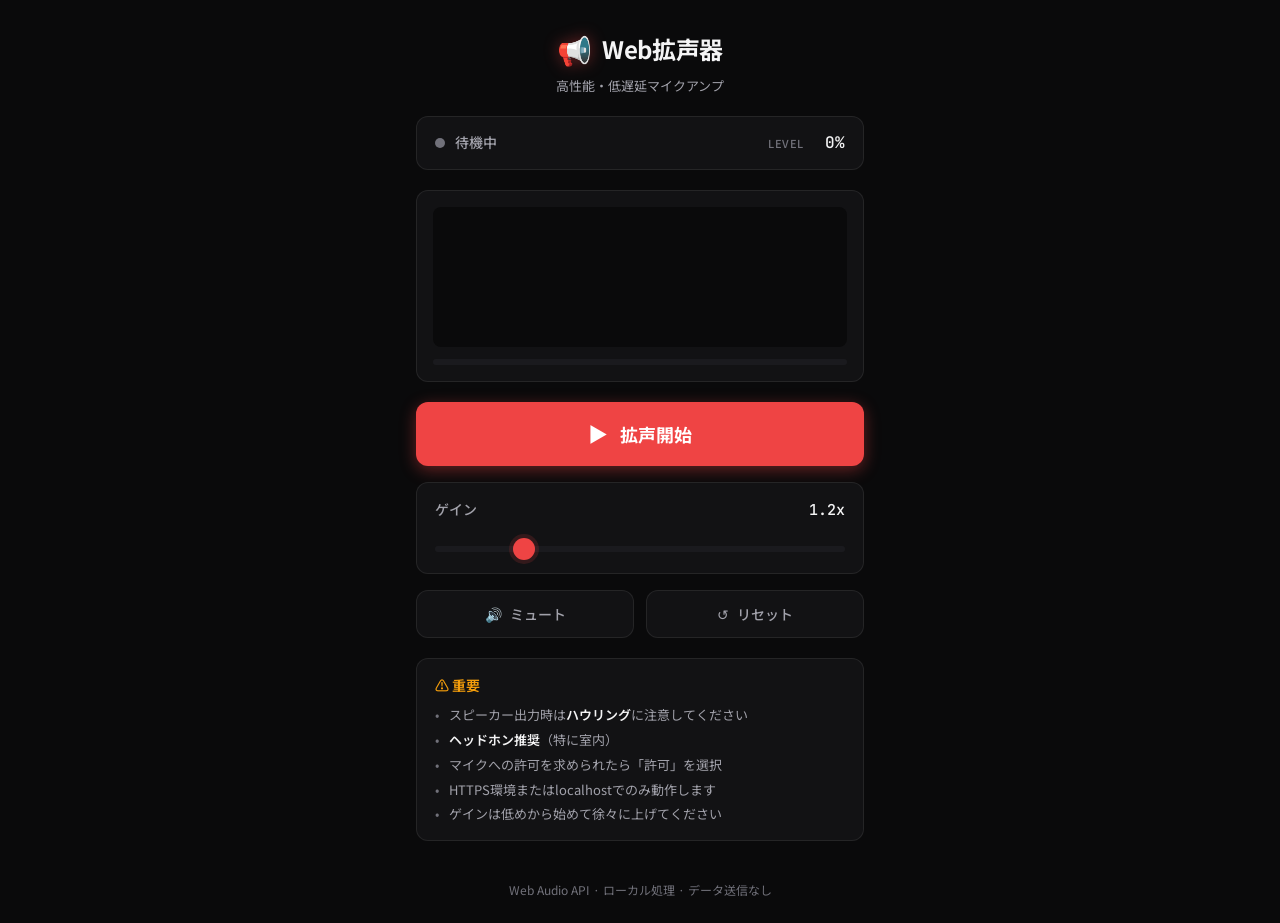
<file: web-megaphone/index.html>
<!DOCTYPE html>
<html lang="ja">
<head>
  <meta charset="UTF-8">
  <meta name="viewport" content="width=device-width, initial-scale=1.0, maximum-scale=1.0, user-scalable=no">
  <meta name="description" content="ブラウザだけで動く高性能ウェブ拡声器">
  <meta name="theme-color" content="#0f0f0f">
  <title>Web拡声器</title>
  <link rel="stylesheet" href="style.css">
  <link rel="preconnect" href="https://fonts.googleapis.com">
  <link rel="preconnect" href="https://fonts.gstatic.com" crossorigin>
  <link href="https://fonts.googleapis.com/css2?family=Noto+Sans+JP:wght@400;500;700&family=JetBrains+Mono:wght@500&display=swap" rel="stylesheet">
</head>
<body>
  <div class="app">
    <header class="header">
      <div class="logo">
        <span class="logo-icon">📢</span>
        <h1>Web拡声器</h1>
      </div>
      <p class="subtitle">高性能・低遅延マイクアンプ</p>
    </header>

    <main class="main">
      <!-- ステータス表示 -->
      <section class="status-panel">
        <div class="status-indicator" id="statusIndicator">
          <span class="status-dot"></span>
          <span class="status-text" id="statusText">待機中</span>
        </div>
        <div class="level-display">
          <span class="level-label">LEVEL</span>
          <span class="level-value" id="levelValue">0%</span>
        </div>
      </section>

      <!-- ビジュアライザー -->
      <section class="visualizer-section">
        <canvas id="visualizer" width="600" height="160"></canvas>
        <div class="meter-bar">
          <div class="meter-fill" id="meterFill"></div>
        </div>
      </section>

      <!-- メインコントロール -->
      <section class="controls">
        <button id="toggleBtn" class="btn-main" aria-label="拡声開始/停止">
          <span class="btn-icon" id="btnIcon">▶</span>
          <span class="btn-label" id="btnLabel">拡声開始</span>
        </button>

        <div class="control-group">
          <label for="gainSlider" class="control-label">
            <span>ゲイン</span>
            <span class="control-value" id="gainValue">1.2x</span>
          </label>
          <input type="range" id="gainSlider" min="0" max="6" step="0.1" value="1.2">
        </div>

        <div class="control-row">
          <button id="muteBtn" class="btn-secondary" aria-label="ミュート">
            <span id="muteIcon">🔊</span>
            <span>ミュート</span>
          </button>
          <button id="resetBtn" class="btn-secondary" aria-label="リセット">
            <span>↺</span>
            <span>リセット</span>
          </button>
        </div>
      </section>

      <!-- 注意書き -->
      <section class="notice">
        <h3>⚠️ 重要</h3>
        <ul>
          <li>スピーカー出力時は<strong>ハウリング</strong>に注意してください</li>
          <li><strong>ヘッドホン推奨</strong>（特に室内）</li>
          <li>マイクへの許可を求められたら「許可」を選択</li>
          <li>HTTPS環境またはlocalhostでのみ動作します</li>
          <li>ゲインは低めから始めて徐々に上げてください</li>
        </ul>
      </section>
    </main>

    <footer class="footer">
      <p>Web Audio API · ローカル処理 · データ送信なし</p>
    </footer>
  </div>

  <script src="script.js"></script>
</body>
</html>
</file>
<file: web-megaphone/style.css>
/* ========================================
   Web拡声器 - Professional Design System
   ======================================== */

:root {
  --bg-primary: #0a0a0b;
  --bg-secondary: #121214;
  --bg-tertiary: #1a1a1e;
  --bg-elevated: #222228;
  
  --text-primary: #f4f4f5;
  --text-secondary: #a1a1aa;
  --text-muted: #71717a;
  
  --accent: #ef4444;
  --accent-hover: #f87171;
  --accent-dim: rgba(239, 68, 68, 0.15);
  --accent-glow: rgba(239, 68, 68, 0.4);
  
  --success: #22c55e;
  --warning: #f59e0b;
  
  --border: rgba(255, 255, 255, 0.08);
  --border-strong: rgba(255, 255, 255, 0.12);
  
  --radius-sm: 8px;
  --radius-md: 12px;
  --radius-lg: 16px;
  --radius-full: 9999px;
  
  --shadow-sm: 0 1px 2px rgba(0, 0, 0, 0.4);
  --shadow-md: 0 4px 12px rgba(0, 0, 0, 0.5);
  --shadow-lg: 0 8px 24px rgba(0, 0, 0, 0.6);
  
  --font-sans: 'Noto Sans JP', -apple-system, BlinkMacSystemFont, sans-serif;
  --font-mono: 'JetBrains Mono', ui-monospace, monospace;
  
  --transition: 0.2s cubic-bezier(0.4, 0, 0.2, 1);
}

/* Reset & Base */
*, *::before, *::after {
  box-sizing: border-box;
  margin: 0;
  padding: 0;
}

html {
  font-size: 16px;
  -webkit-text-size-adjust: 100%;
}

body {
  font-family: var(--font-sans);
  background: var(--bg-primary);
  color: var(--text-primary);
  line-height: 1.5;
  min-height: 100dvh;
  overflow-x: hidden;
  -webkit-font-smoothing: antialiased;
}

/* App Container */
.app {
  max-width: 480px;
  margin: 0 auto;
  min-height: 100dvh;
  display: flex;
  flex-direction: column;
  padding: 0 16px;
}

/* Header */
.header {
  padding: 28px 0 20px;
  text-align: center;
}

.logo {
  display: flex;
  align-items: center;
  justify-content: center;
  gap: 10px;
  margin-bottom: 6px;
}

.logo-icon {
  font-size: 1.75rem;
  filter: drop-shadow(0 0 8px var(--accent-glow));
}

.header h1 {
  font-size: 1.5rem;
  font-weight: 700;
  letter-spacing: -0.02em;
}

.subtitle {
  font-size: 0.8125rem;
  color: var(--text-secondary);
  font-weight: 400;
}

/* Main */
.main {
  flex: 1;
  display: flex;
  flex-direction: column;
  gap: 20px;
  padding-bottom: 24px;
}

/* Status Panel */
.status-panel {
  display: flex;
  justify-content: space-between;
  align-items: center;
  background: var(--bg-secondary);
  border: 1px solid var(--border);
  border-radius: var(--radius-md);
  padding: 14px 18px;
}

.status-indicator {
  display: flex;
  align-items: center;
  gap: 10px;
}

.status-dot {
  width: 10px;
  height: 10px;
  border-radius: 50%;
  background: var(--text-muted);
  transition: background var(--transition), box-shadow var(--transition);
}

.status-indicator.active .status-dot {
  background: var(--success);
  box-shadow: 0 0 10px var(--success);
  animation: pulse 1.5s ease-in-out infinite;
}

.status-indicator.muted .status-dot {
  background: var(--warning);
  box-shadow: 0 0 10px var(--warning);
}

@keyframes pulse {
  0%, 100% { opacity: 1; }
  50% { opacity: 0.5; }
}

.status-text {
  font-size: 0.875rem;
  font-weight: 500;
  color: var(--text-secondary);
}

.status-indicator.active .status-text {
  color: var(--success);
}

.status-indicator.muted .status-text {
  color: var(--warning);
}

.level-display {
  display: flex;
  align-items: baseline;
  gap: 6px;
}

.level-label {
  font-size: 0.6875rem;
  font-weight: 500;
  color: var(--text-muted);
  letter-spacing: 0.05em;
}

.level-value {
  font-family: var(--font-mono);
  font-size: 1rem;
  font-weight: 500;
  color: var(--text-primary);
  min-width: 3.5ch;
  text-align: right;
}

/* Visualizer */
.visualizer-section {
  background: var(--bg-secondary);
  border: 1px solid var(--border);
  border-radius: var(--radius-md);
  padding: 16px;
  display: flex;
  flex-direction: column;
  gap: 12px;
}

#visualizer {
  width: 100%;
  height: 140px;
  border-radius: var(--radius-sm);
  background: var(--bg-primary);
  display: block;
}

.meter-bar {
  height: 6px;
  background: var(--bg-tertiary);
  border-radius: var(--radius-full);
  overflow: hidden;
}

.meter-fill {
  height: 100%;
  width: 0%;
  background: linear-gradient(90deg, var(--success), var(--warning) 70%, var(--accent));
  border-radius: var(--radius-full);
  transition: width 0.05s linear;
}

/* Controls */
.controls {
  display: flex;
  flex-direction: column;
  gap: 16px;
}

.btn-main {
  display: flex;
  align-items: center;
  justify-content: center;
  gap: 12px;
  width: 100%;
  height: 64px;
  background: var(--accent);
  color: white;
  border: none;
  border-radius: var(--radius-md);
  font-family: var(--font-sans);
  font-size: 1.125rem;
  font-weight: 700;
  cursor: pointer;
  transition: background var(--transition), transform var(--transition), box-shadow var(--transition);
  box-shadow: 0 4px 16px var(--accent-glow);
  -webkit-tap-highlight-color: transparent;
}

.btn-main:hover {
  background: var(--accent-hover);
  box-shadow: 0 6px 20px var(--accent-glow);
}

.btn-main:active {
  transform: scale(0.98);
}

.btn-main.active {
  background: var(--bg-elevated);
  color: var(--accent);
  border: 2px solid var(--accent);
  box-shadow: none;
}

.btn-icon {
  font-size: 1.25rem;
  line-height: 1;
}

/* Control Group (Slider) */
.control-group {
  background: var(--bg-secondary);
  border: 1px solid var(--border);
  border-radius: var(--radius-md);
  padding: 16px 18px;
}

.control-label {
  display: flex;
  justify-content: space-between;
  align-items: center;
  margin-bottom: 12px;
  font-size: 0.875rem;
  font-weight: 500;
  color: var(--text-secondary);
}

.control-value {
  font-family: var(--font-mono);
  font-size: 0.9375rem;
  color: var(--text-primary);
}

/* Custom Range Slider */
input[type="range"] {
  -webkit-appearance: none;
  appearance: none;
  width: 100%;
  height: 6px;
  background: var(--bg-tertiary);
  border-radius: var(--radius-full);
  outline: none;
  cursor: pointer;
}

input[type="range"]::-webkit-slider-thumb {
  -webkit-appearance: none;
  appearance: none;
  width: 22px;
  height: 22px;
  background: var(--accent);
  border-radius: 50%;
  cursor: grab;
  box-shadow: 0 0 0 4px var(--accent-dim);
  transition: box-shadow var(--transition);
}

input[type="range"]::-webkit-slider-thumb:hover {
  box-shadow: 0 0 0 6px var(--accent-dim);
}

input[type="range"]::-webkit-slider-thumb:active {
  cursor: grabbing;
}

input[type="range"]::-moz-range-thumb {
  width: 22px;
  height: 22px;
  background: var(--accent);
  border: none;
  border-radius: 50%;
  cursor: grab;
  box-shadow: 0 0 0 4px var(--accent-dim);
}

/* Secondary Buttons */
.control-row {
  display: grid;
  grid-template-columns: 1fr 1fr;
  gap: 12px;
}

.btn-secondary {
  display: flex;
  align-items: center;
  justify-content: center;
  gap: 8px;
  height: 48px;
  background: var(--bg-secondary);
  color: var(--text-secondary);
  border: 1px solid var(--border);
  border-radius: var(--radius-md);
  font-family: var(--font-sans);
  font-size: 0.875rem;
  font-weight: 500;
  cursor: pointer;
  transition: background var(--transition), color var(--transition), border-color var(--transition);
  -webkit-tap-highlight-color: transparent;
}

.btn-secondary:hover {
  background: var(--bg-tertiary);
  color: var(--text-primary);
  border-color: var(--border-strong);
}

.btn-secondary:active {
  transform: scale(0.98);
}

.btn-secondary.active {
  background: var(--accent-dim);
  color: var(--accent);
  border-color: var(--accent);
}

/* Notice */
.notice {
  background: var(--bg-secondary);
  border: 1px solid var(--border);
  border-radius: var(--radius-md);
  padding: 16px 18px;
}

.notice h3 {
  font-size: 0.875rem;
  font-weight: 600;
  margin-bottom: 10px;
  color: var(--warning);
}

.notice ul {
  list-style: none;
  display: flex;
  flex-direction: column;
  gap: 6px;
}

.notice li {
  font-size: 0.8125rem;
  color: var(--text-secondary);
  padding-left: 14px;
  position: relative;
  line-height: 1.45;
}

.notice li::before {
  content: "•";
  position: absolute;
  left: 0;
  color: var(--text-muted);
}

.notice strong {
  color: var(--text-primary);
  font-weight: 600;
}

/* Footer */
.footer {
  padding: 16px 0 24px;
  text-align: center;
}

.footer p {
  font-size: 0.75rem;
  color: var(--text-muted);
}

/* Responsive tweaks */
@media (max-width: 380px) {
  .app {
    padding: 0 12px;
  }
  
  .btn-main {
    height: 56px;
    font-size: 1rem;
  }
  
  #visualizer {
    height: 120px;
  }
}

/* Focus styles for accessibility */
button:focus-visible,
input:focus-visible {
  outline: 2px solid var(--accent);
  outline-offset: 2px;
}
</file>
